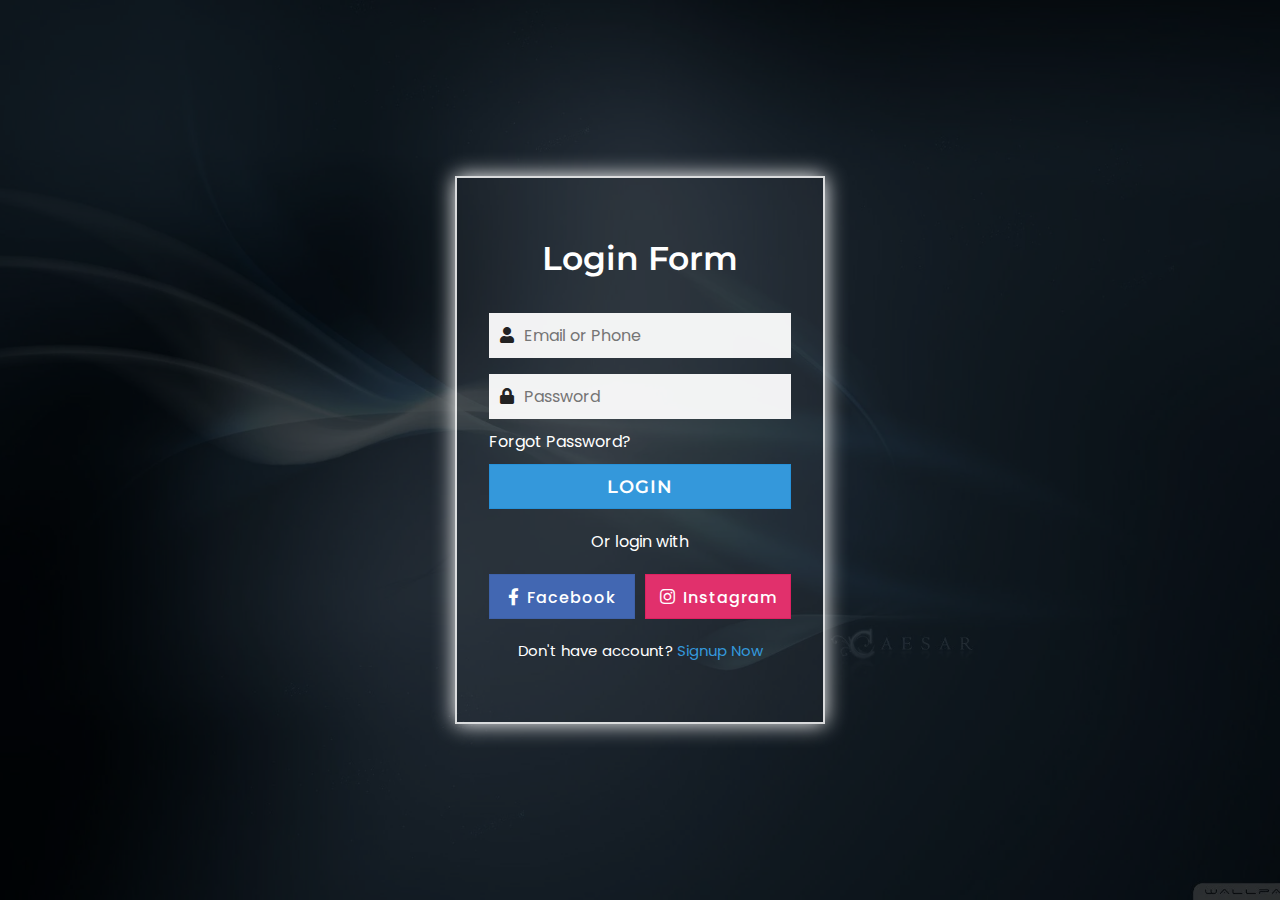
<file: index.html>
<!DOCTYPE html>
<!-- Created By CodingNepal -->
<html lang="en" dir="ltr">
   <head>
      <meta charset="utf-8">
      <title>Transparent Login Form HTML CSS</title>
      <link rel="stylesheet" href="style.css">
      <link rel="stylesheet" href="https://cdnjs.cloudflare.com/ajax/libs/font-awesome/5.15.3/css/all.min.css"/>
   </head>
   
   <body>
      <div class="bg-img">
         <div class="content">
            <header>Login Form</header>
            <form action="home.html">
               <div class="field">
                  <span class="fa fa-user"></span>
                  <input type="text" required placeholder="Email or Phone">
               </div>
               <div class="field space">
                  <span class="fa fa-lock"></span>
                  <input type="password" class="pass-key" required placeholder="Password">
                  <span class="show">SHOW</span>
               </div>
               <div class="pass">
                  <a href="#">Forgot Password?</a>
               </div>
               <div class="field">
                  <input type="submit" value="LOGIN">
               </div>
            </form>
            <div class="login">
               Or login with
            </div>
            <div class="links">
               <div class="facebook">
                  <i class="fab fa-facebook-f"><span>Facebook</span></i>
               </div>
               <div class="instagram">
                  <i class="fab fa-instagram"><span>Instagram</span></i>
               </div>
            </div>
            <div class="signup">
               Don't have account?
               <a href="#">Signup Now</a>
            </div>
         </div>
      </div>
      <script>
         const pass_field = document.querySelector('.pass-key');
         const showBtn = document.querySelector('.show');
         showBtn.addEventListener('click', function(){
          if(pass_field.type === "password"){
            pass_field.type = "text";
            showBtn.textContent = "HIDE";
            showBtn.style.color = "#3498db";
          }else{
            pass_field.type = "password";
            showBtn.textContent = "SHOW";
            showBtn.style.color = "#222";
          }
         });
      </script>
   </body>
</html>
</file>
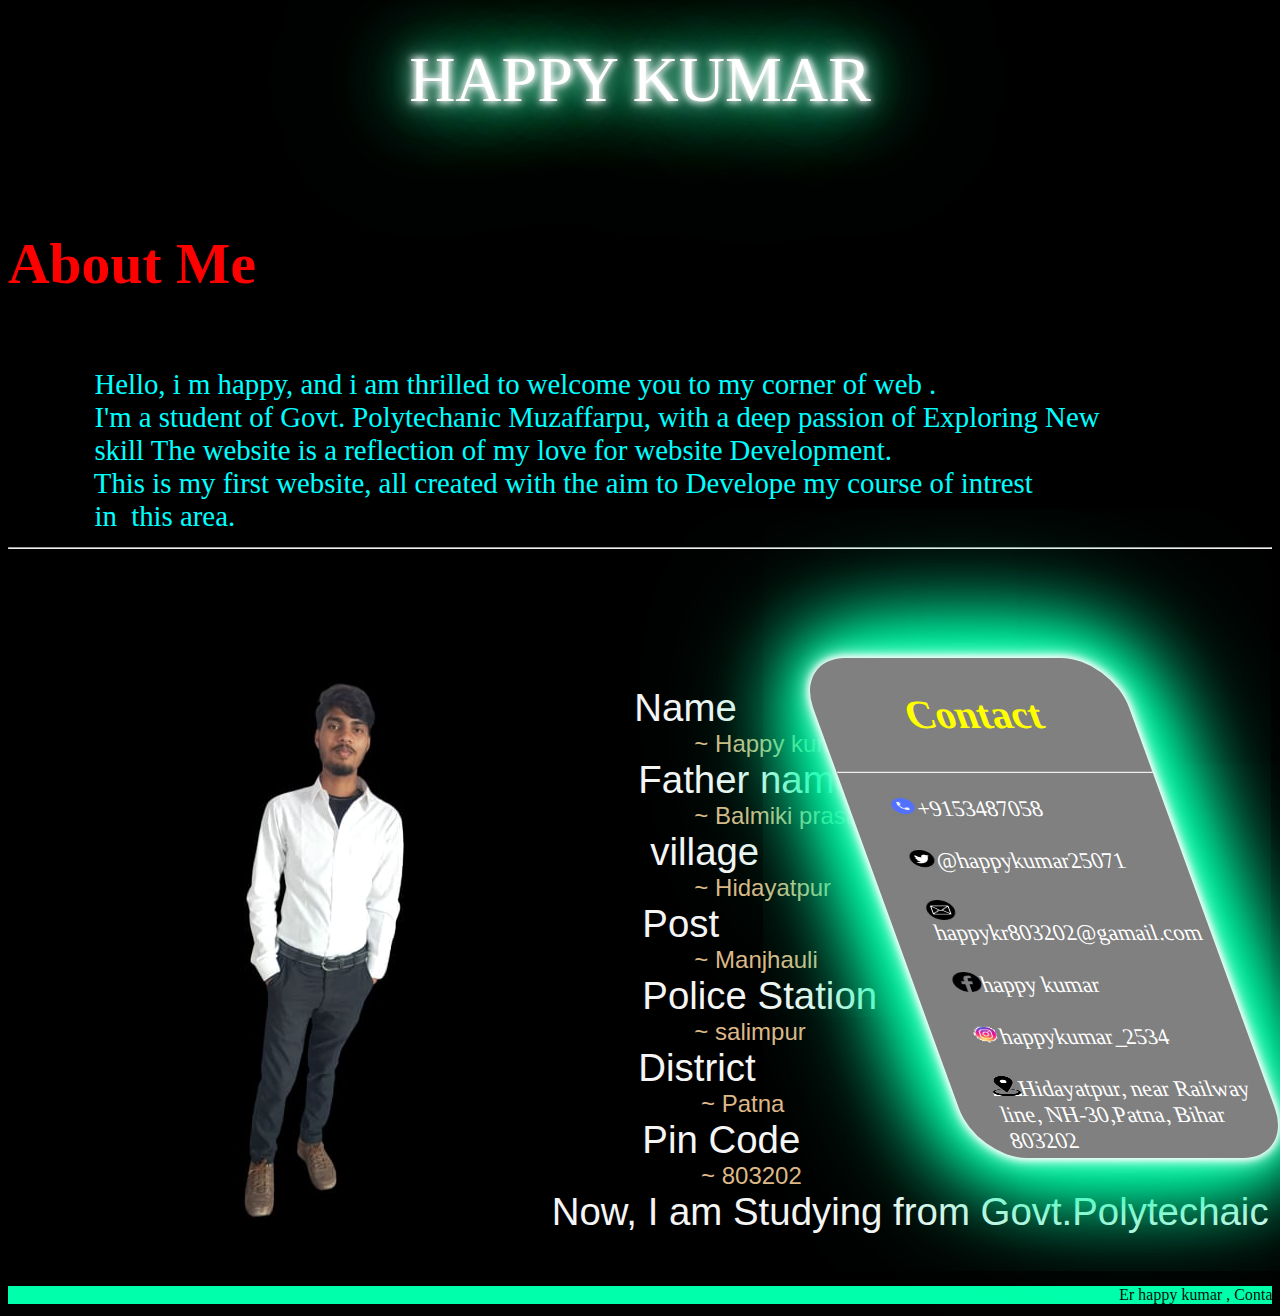
<file: about.html>
<!doctype html>
<html>
    <head>
        <title>happy kumar240723</title>
    </head>
    <link rel="icon" href="E:\hhh.png">
    <style>
        #name {
            text-align: center;
            font-size: 400%;
            text-shadow: 0 0 7px #fff, 
                        0 0 10px #fff,
                        0 0 21px #fff,
                        0 0 42px #0fa,
                        0 0 82px #0fa,
                        0 0 92px #0fa,
                        0 0  102px #0fa,
                        0 0 151px #0fa;
            color: #fff;
            font-weight: 400;
            text-transform: uppercase;

        }
        body {
            background-color: black;
           
        }
        h1 {
            color: red;
            font-size: 200%;;
        }
        #first {
            color:aqua;
            font-size: 180%;
           font-family:'Lucida handwriting',cursive;
        }
      #second {
            color:burlywood;
            margin-left: 100px;
            font-size: 150%;
            font-family: 'Gill Sans', 'Gill Sans MT', 'Trebuchet MS', sans-serif;
        }
        img {
            float: left;
            
        }
        span {
            color: whitesmoke;
            font-size: 160%;
        }
        div {
            width: 25%;
        height:500px ;
        background-color: grey;
        float: right;
            margin-right: 70px;
            border-radius: 50px;
        }
        h2 {
            font-size: 250%;
            color: yellow;
            text-align: center;
        }
        p {
            color: white;
            font-size: 140%;
            margin-left: 40px;
        }
        hr {
            color:black;
        }
        marquee {
            background-color: #0fa; 
           
            
        }
  #img1 {
    width: 10%;
    height: 20px;
  }
  div {
    box-shadow:0 0 7px #fff, 
                        0 0 10px #fff,
                        0 0 21px #fff,
                        0 0 42px #0fa,
                        0 0 82px #0fa,
                        0 0 92px #0fa,
                        0 0  102px #0fa,
                        0 0 151px #0fa;
            color: #fff; 
            transform: skew(20deg);
  }
 
    </style>
    <body>
        
        <h1 id="name">happy kumar</h1>
        <pre id="first">
            <h1>About Me</h1>
            Hello, i m happy, and i am thrilled to welcome you to my corner of web .
            I'm a student of Govt. Polytechanic Muzaffarpu, with a deep passion of Exploring New
            skill The website is a reflection of my love for website Development.
            This is my first website, all created with the aim to Develope my course of intrest 
            in  this area.<hr>
        </pre>
        <div><h2>Contact</h2><hr>
             <p> <img id="img1" src="call2.png">  +9153487058<br><br>
             <img id="img1" src="twitter2.png" > @happykumar25071<br><br>
             <img id="img1" src="mail1.png" > happykr803202@gamail.com<br><br>
             <img id="img1" src="facebook.png" > happy kumar<br><br>
              <img id="img1" src="instagram1.png" >happykumar_2534<br><br>
              <img id="img1" src="location2.png" >Hidayatpur, near Railway line, NH-30,Patna, Bihar 803202
            </p>
        </div>
        <pre id="second">
        <img src="happy photo2.jpg">
              <span>Name </span> 
                       ~ Happy kumar
             <span> Father name </span> 
                       ~ Balmiki prasad
          <span>    village </span> 
                       ~ Hidayatpur
            <span>  Post </span> 
                       ~ Manjhauli
            <span>  Police Station </span> 
                       ~ salimpur
             <span> District </span> 
                        ~ Patna
            <span>  Pin Code </span> 
                        ~ 803202
<span> Now, I am Studying from Govt.Polytechaic Muzaffrpur.</span>
        </pre>
      
    </body>
    <footer>
        <marquee   scrollamount="15">Er happy kumar , Contact No-9153487058,Hidayatpur, near Railway line, NH-30,Patna, Bihar 803202</marquee>
    </footer>
</html>
</file>
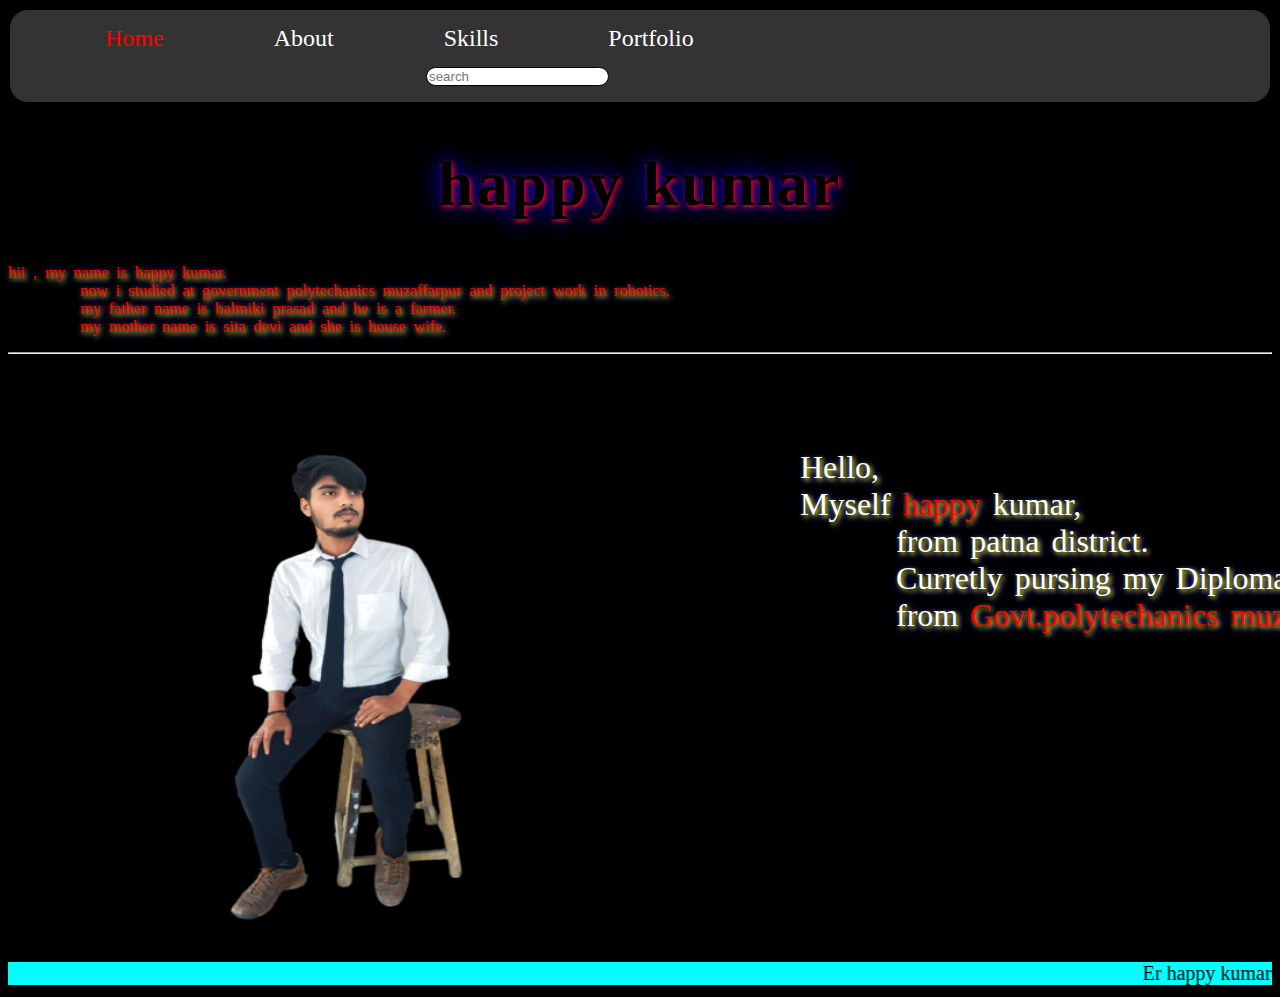
<file: home.html>
<!doctype html>
<html>
<head>
<title>happy kumar240703</title>
<link rel="icon" href="E:\hhh.png">
</head>
<style>
h1 {
	text-align:center;
	letter-spacing:3px;
	text-shadow:2px 2px 5px red, 0px 0px 25px blue, 1px 1px 5px darkblue;
	font-family: 'Dancing Script', cursive;
	font-size:400%;
}
 pre {
	color:red;
	font-size:100%;
	font-family:'Pacifico', cursive;
	text-shadow:2px 2px 5px yellow, 3px 2px 10px blue;
	word-spacing:4px;

}
 ul {
	list-style-type:none;
	margin:0;
	padding:0;
	overflow:hidden;
	background-color:#333333;
	border:2px solid black;
	border-radius:20px;
}
 li {
	float:left;
}
#grad {
	background-image:repeating-radial-gradient(red, yellow,green, blue,brown);
	margin-left:500px;
	margin-right: 400px;
	height: 400px;
	border-radius: 50%;
}
   li a {
	font-size:150%;
	margin-left:80px;
	padding:15px;
	display:block;
	text-decoration:none;
	text-align:center;
	color:white;
}
  li a:hover {
	color:red;
	font-size: 180%;
}
   li a:active {
	color:blue;
}	
 div input {
 	border:1px solid black;
	border-radius:20px;
	margin-left:400px;
	

}
 div {
	height:500%;
	padding:16px;
}
span {
	color:red;
}
 img {
	float:left;
margin-left: 100px;
background-color: black;
}
#happy {
	color:white;
	font-size: 200%;
}
body {
	background-color: black;
}
.hah {
	margin-top: 150px;
	color: beige;
}
#home {
	color: red;
}
marquee {
	background-color:aqua;
	font-size: 20px;
	
}
</style>
<body>
<ul>
	<li ><a id="home" href="#home">Home</a></li>
	<li><a href="about.html">About</a></li>
	<li><a href="skill.html">Skills</a></li>
	
	<li><a href="#portfolio">Portfolio</a></li>
    <div>
	<input type="text" name="search" placeholder="search";>
</div>


</ul>
<h1>happy kumar</h1>
<p><pre>hii , my name is happy kumar.
	 now i studied at government polytechanics muzaffarpur and project work in robotics.
	 my father name is balmiki prasad and he is a farmer. 
	 my mother name is sita devi and she is house wife.</pre></p><hr><br>
	 <pre id="happy"><img src="happy1.png" width="500" height="550">
		Hello,
		Myself <span>happy</span> kumar,
			from patna district.
			Curretly pursing my Diploma degree
			from <span>Govt.polytechanics muzaffarpur</span>.
		</pre>
		</p>
		
</body>
<footer>
	<marquee   scrollamount="15">Er happy kumar , Contact No-9153487058,Hidayatpur, near Railway line, NH-30,Patna, Bihar 803202</marquee>
</footer>
</html>
</file>
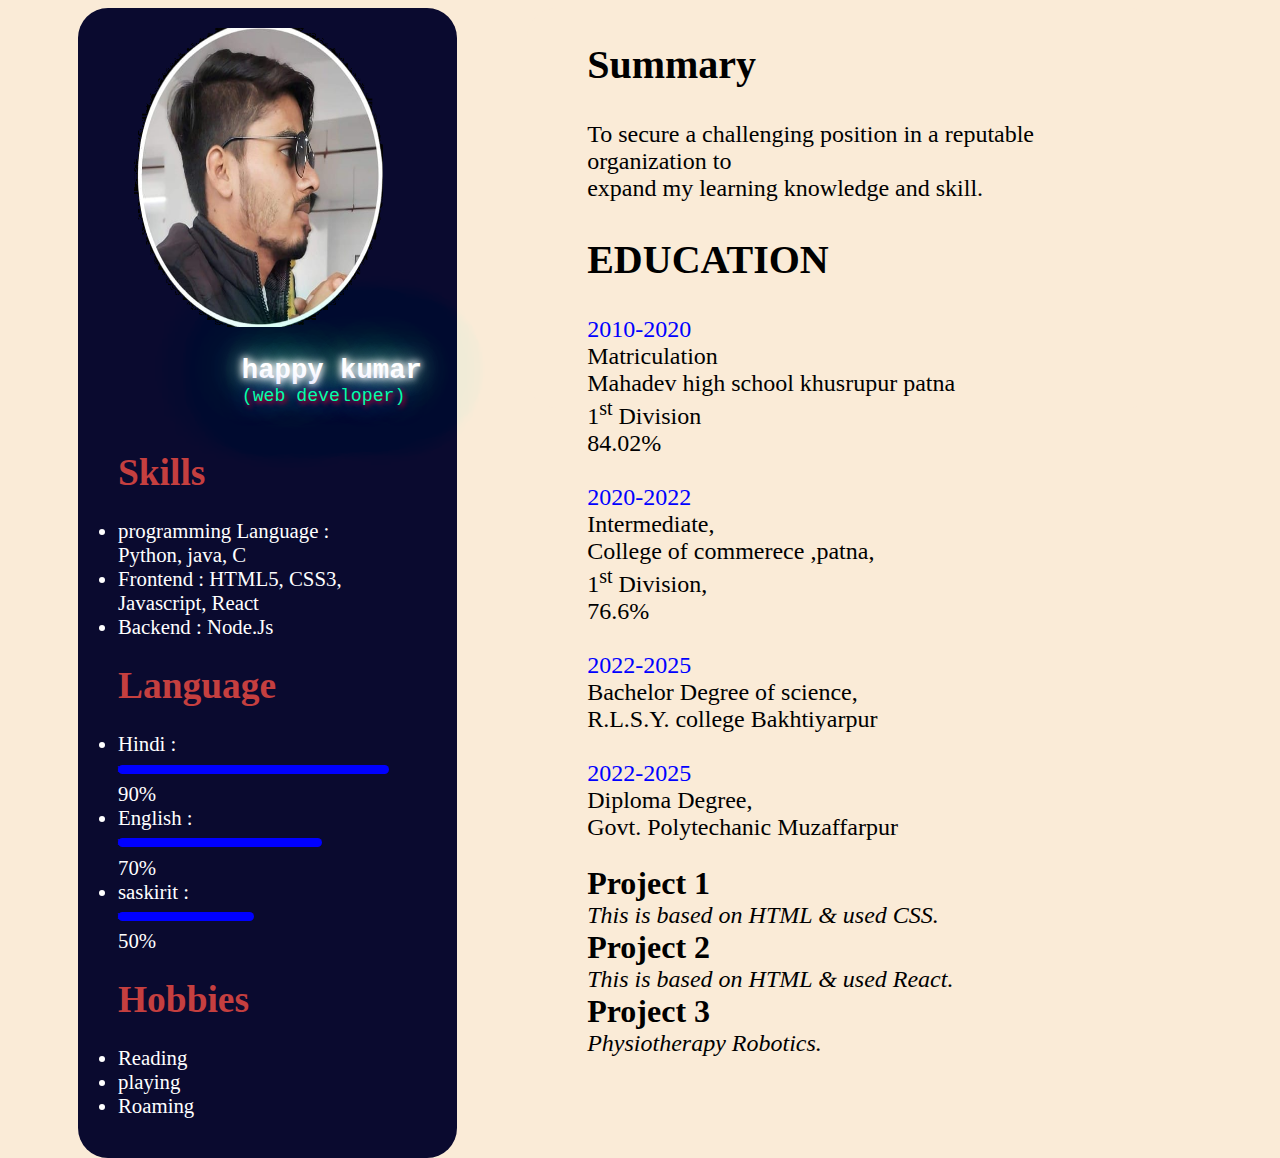
<file: skill.html>
<!DOCTYPE html>
<html>
    <head>
        <title>
            happy kumar 240723
            
        </title>
        <link rel="icon" href="E:\hhh.png">
    </head>

    <style>
        body {
            background-color:antiquewhite;
            
            
        }
div {
            background-color:rgb(10, 10, 47);
            margin-left: 70px;
            width: 30%;
            height: 1150px;
            border-radius: 30px;
            float: left;
            
        }
        

        img {
            width: 70%;
            height: 26%;
            margin-left: 40px;
            margin-top: 20px;
            background-color: rgb(10, 10, 47);
        }
        #pre1 {
            color: #0fa;
            font-size: 140%;
            text-shadow:2px 2px 5px red, 0px 0px 25px blue, 1px 1px 5px darkblue;
        }
        b {
            font-size: 150%;
            color: #fff;
            text-shadow: 0 0 7px #fff, 
                        0 0 10px #fff,
                        0 0 21px #fff,
                        0 0 42px #0fa,
                        0 0 82px #0fa,
                        0 0 92px #0fa,
                        0 0  102px #0fa,
                        0 0 151px #0fa;
        }
        #ul1 {
            color: #fff;
            font-size: 130%;
        }
        h1 {
            color: rgb(197, 63, 63);
            font-size: 180%;
            margin-left: 0px;
        }
     
       #p1 {
        color: blue;
        background-color: blue;
        width: 80%;
        font-size: 40%;
        border-radius: 50px;
        margin-left: 0px;
        
       } 
#p2 {
    color: blue;
        background-color: blue;
        width: 60%;
        font-size: 40%;
        border-radius: 50px;
        margin-left: 0px;
}
#p3 {
    color: blue;
        background-color: blue;
        width: 40%;
        font-size: 40%;
        border-radius: 50px;
        margin-left: 0px;
}     
  h2 {
    margin-left: 60px;
    font-size: 250%;
  }
  p {
    font-size: 150%;
    margin-left: 60px;
  }
#b1 {
    color: black;
    font-size: 200%;
    text-shadow: none;
    margin-left: 60px;
}
 i {
    font-size: 150%;
    color: black;
    margin-left: 60px;
 }
span {
    color: blue;
}
 
    </style>
    
    <body>
        
        <div>
       <img src="happy photo4.png">
       
       </p>
       <pre id="pre1"><b>          happy kumar</b>
               (web developer)
       </pre>
       
       <ul id="ul1">
        <h1>Skills</h1>
        <li>programming Language : <br>Python, java, C</li>
        <li>Frontend : HTML5, CSS3,<br>Javascript, React</li>
        <li>Backend : Node.Js</li>
       </ul>

<ul  id="ul1">
    <h1> Language</h1>
    <li>Hindi : <p id="p1">hii</p>90%</li>
    <li>English : <p id="p2">hii</p>70%</li>
    <li>saskirit : <p id="p3">hii</p>50%</li>
</ul>
<ul  id="ul1">
    <h1>Hobbies</h1>
    <li>Reading</li>
    <li>playing</li>
    <li>Roaming</li>
    
</ul>

        </div >
        <div style=" width:50%; height:400px; float:left;background-color:antiquewhite;">
        <h2>Summary</h2>
       <p>To secure a challenging position in a reputable organization to<br> expand my learning
        knowledge and skill.
        </p>
        
      <h2>EDUCATION</h2>
      <p>
        <span>2010-2020</span><br>
        Matriculation<br>
        Mahadev high school khusrupur patna<br>
        1<sup>st</sup> Division<br>
        84.02%<br><br>
        <span>2020-2022</span><br>
        Intermediate,<br>
        College of commerece ,patna,<br>
        1<sup>st</sup> Division,<br>
               76.6%<br><br>
               <span>2022-2025</span><br>
               Bachelor Degree of science,<br>
               R.L.S.Y. college Bakhtiyarpur<br><br>
               <span>2022-2025</span><br>
               Diploma Degree,<br>
               Govt. Polytechanic Muzaffarpur
      </p>
           <b id="b1">Project 1</b> <br>
             <i>This is based on HTML & used CSS.</i><br>
              <b id="b1">Project 2</b><br>
                 <i>This is based on HTML & used React.</i><br>
                  <b id="b1">Project 3</b><br>
            <i> Physiotherapy Robotics.</i>
       </ul>
    
        </div>
    </body>
</html>
</file>
<file: style.css>
@import url('https://fonts.googleapis.com/css?family=Montserrat:400,500,600,700|Poppins:400,500&display=swap');
*{
  margin: 0;
  padding: 0;
  box-sizing: border-box;
  user-select: none;
}
.bg-img{
  background: url('login img.webp');
  height: 100vh;
  background-size: cover;
  background-position: center;
}
.bg-img:after{
  position: absolute;
  content: '';
  top: 0;
  left: 0;
  height: 100%;
  width: 100%;
  background: rgba(0,0,0,0.7);
}
.content{
  position: absolute;
  top: 50%;
  left: 50%;
  z-index: 999;
  text-align: center;
  padding: 60px 32px;
  width: 370px;
  transform: translate(-50%,-50%);
  background: rgba(255,255,255,0.04);
  box-shadow: -1px 4px 28px 0px rgba(0,0,0,0.75);
  border: 2px solid rgba(255, 255, 255, 0.834);
  box-shadow: 0 0 20px white;
}
.content header{
  color: white;
  font-size: 33px;
  font-weight: 600;
  margin: 0 0 35px 0;
  font-family: 'Montserrat',sans-serif;
  
}
.field{
  position: relative;
  height: 45px;
  width: 100%;
  display: flex;
  background: rgba(255,255,255,0.94);
}
.field span{
  color: #222;
  width: 40px;
  line-height: 45px;
}
.field input{
  height: 100%;
  width: 100%;
  background: transparent;
  border: none;
  outline: none;
  color: #222;
  font-size: 16px;
  font-family: 'Poppins',sans-serif;
}
.space{
  margin-top: 16px;
}
.show{
  position: absolute;
  right: 13px;
  font-size: 13px;
  font-weight: 700;
  color: #222;
  display: none;
  cursor: pointer;
  font-family: 'Montserrat',sans-serif;
}
.pass-key:valid ~ .show{
  display: block;
}
.pass{
  text-align: left;
  margin: 10px 0;
}
.pass a{
  color: white;
  text-decoration: none;
  font-family: 'Poppins',sans-serif;
}
.pass:hover a{
  text-decoration: underline;
}
.field input[type="submit"]{
  background: #3498db;
  border: 1px solid #2691d9;
  color: white;
  font-size: 18px;
  letter-spacing: 1px;
  font-weight: 600;
  cursor: pointer;
  font-family: 'Montserrat',sans-serif;
}
.field input[type="submit"]:hover{
  background: #2691d9;
}
.login{
  color: white;
  margin: 20px 0;
  font-family: 'Poppins',sans-serif;
}
.links{
  display: flex;
  cursor: pointer;
  color: white;
  margin: 0 0 20px 0;
}
.facebook,.instagram{
  width: 100%;
  height: 45px;
  line-height: 45px;
  margin-left: 10px;
}
.facebook{
  margin-left: 0;
  background: #4267B2;
  border: 1px solid #3e61a8;
}
.instagram{
  background: #E1306C;
  border: 1px solid #df2060;
}
.facebook:hover{
  background: #3e61a8;
}
.instagram:hover{
  background: #df2060;
}
.links i{
  font-size: 17px;
}
i span{
  margin-left: 8px;
  font-weight: 500;
  letter-spacing: 1px;
  font-size: 16px;
  font-family: 'Poppins',sans-serif;
}
.signup{
  font-size: 15px;
  color: white;
  font-family: 'Poppins',sans-serif;
}
.signup a{
  color: #3498db;
  text-decoration: none;
}
.signup a:hover{
  text-decoration: underline;
}
</file>
